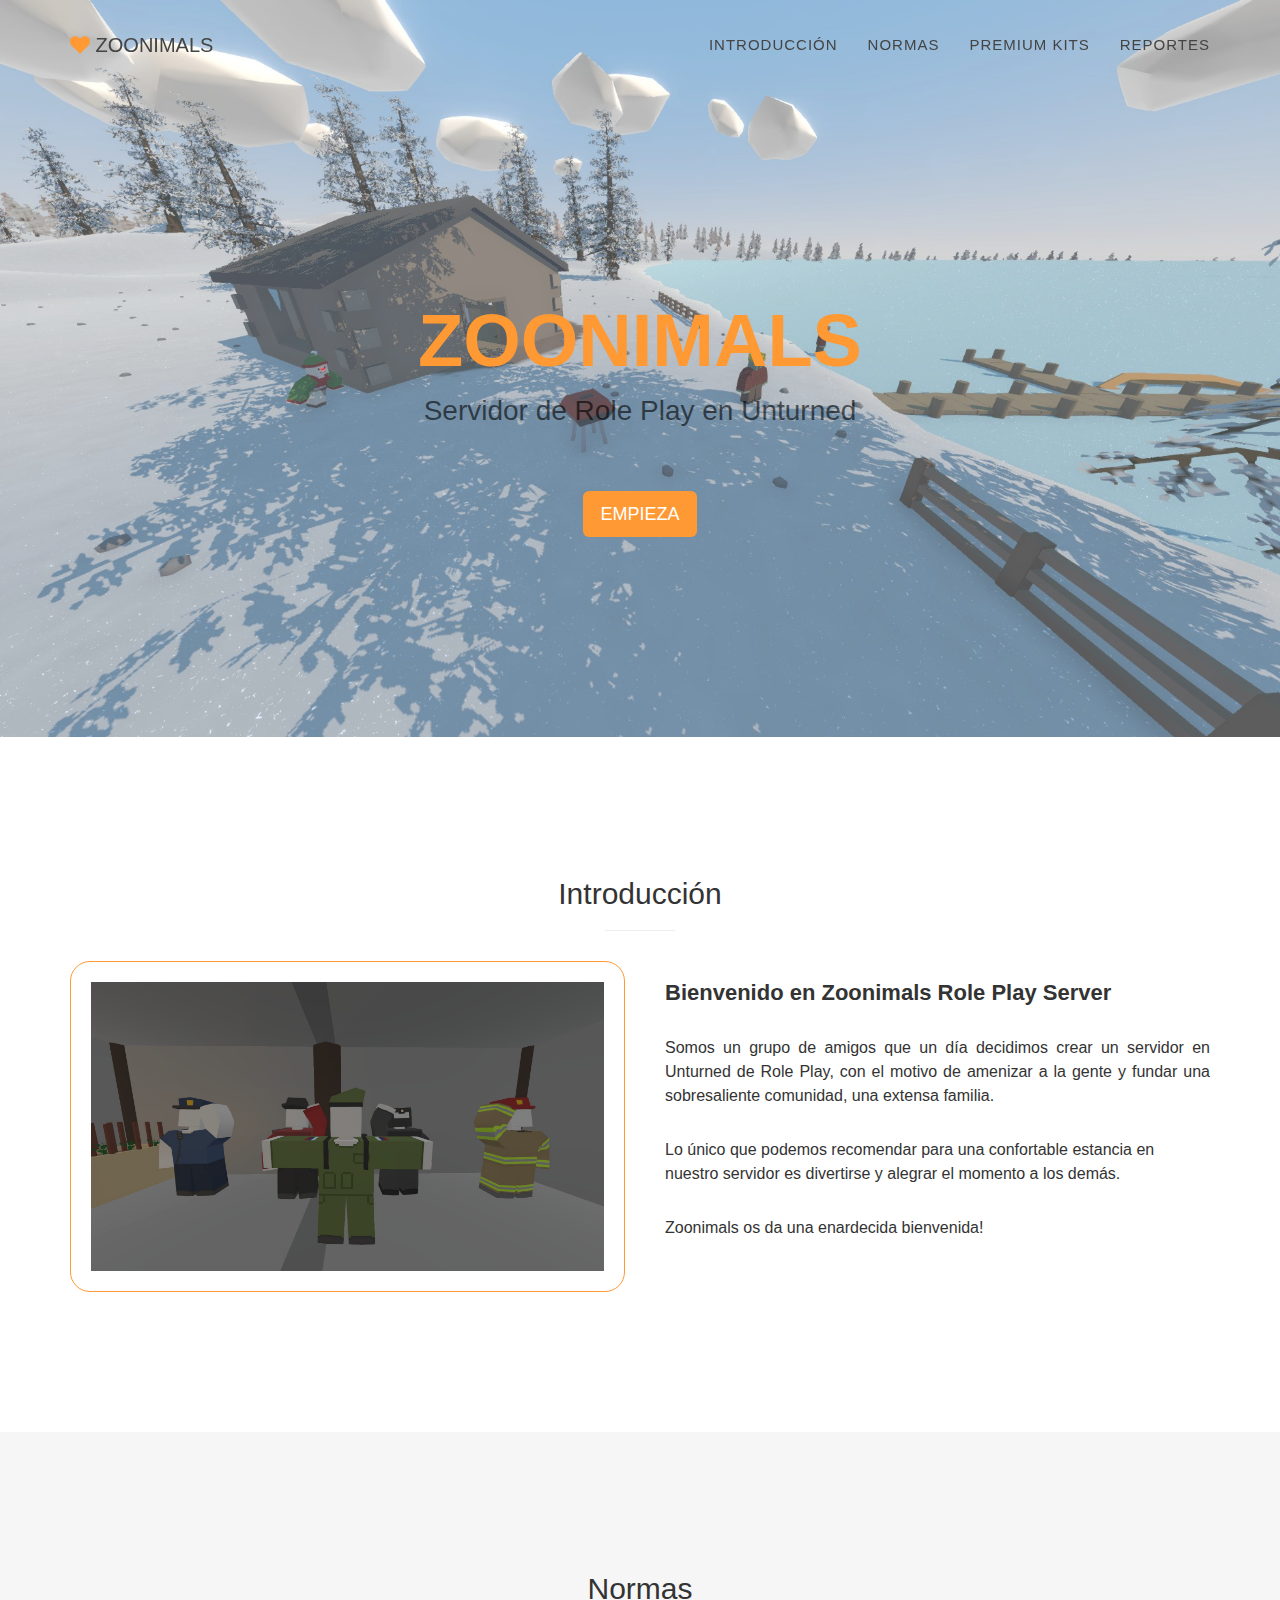
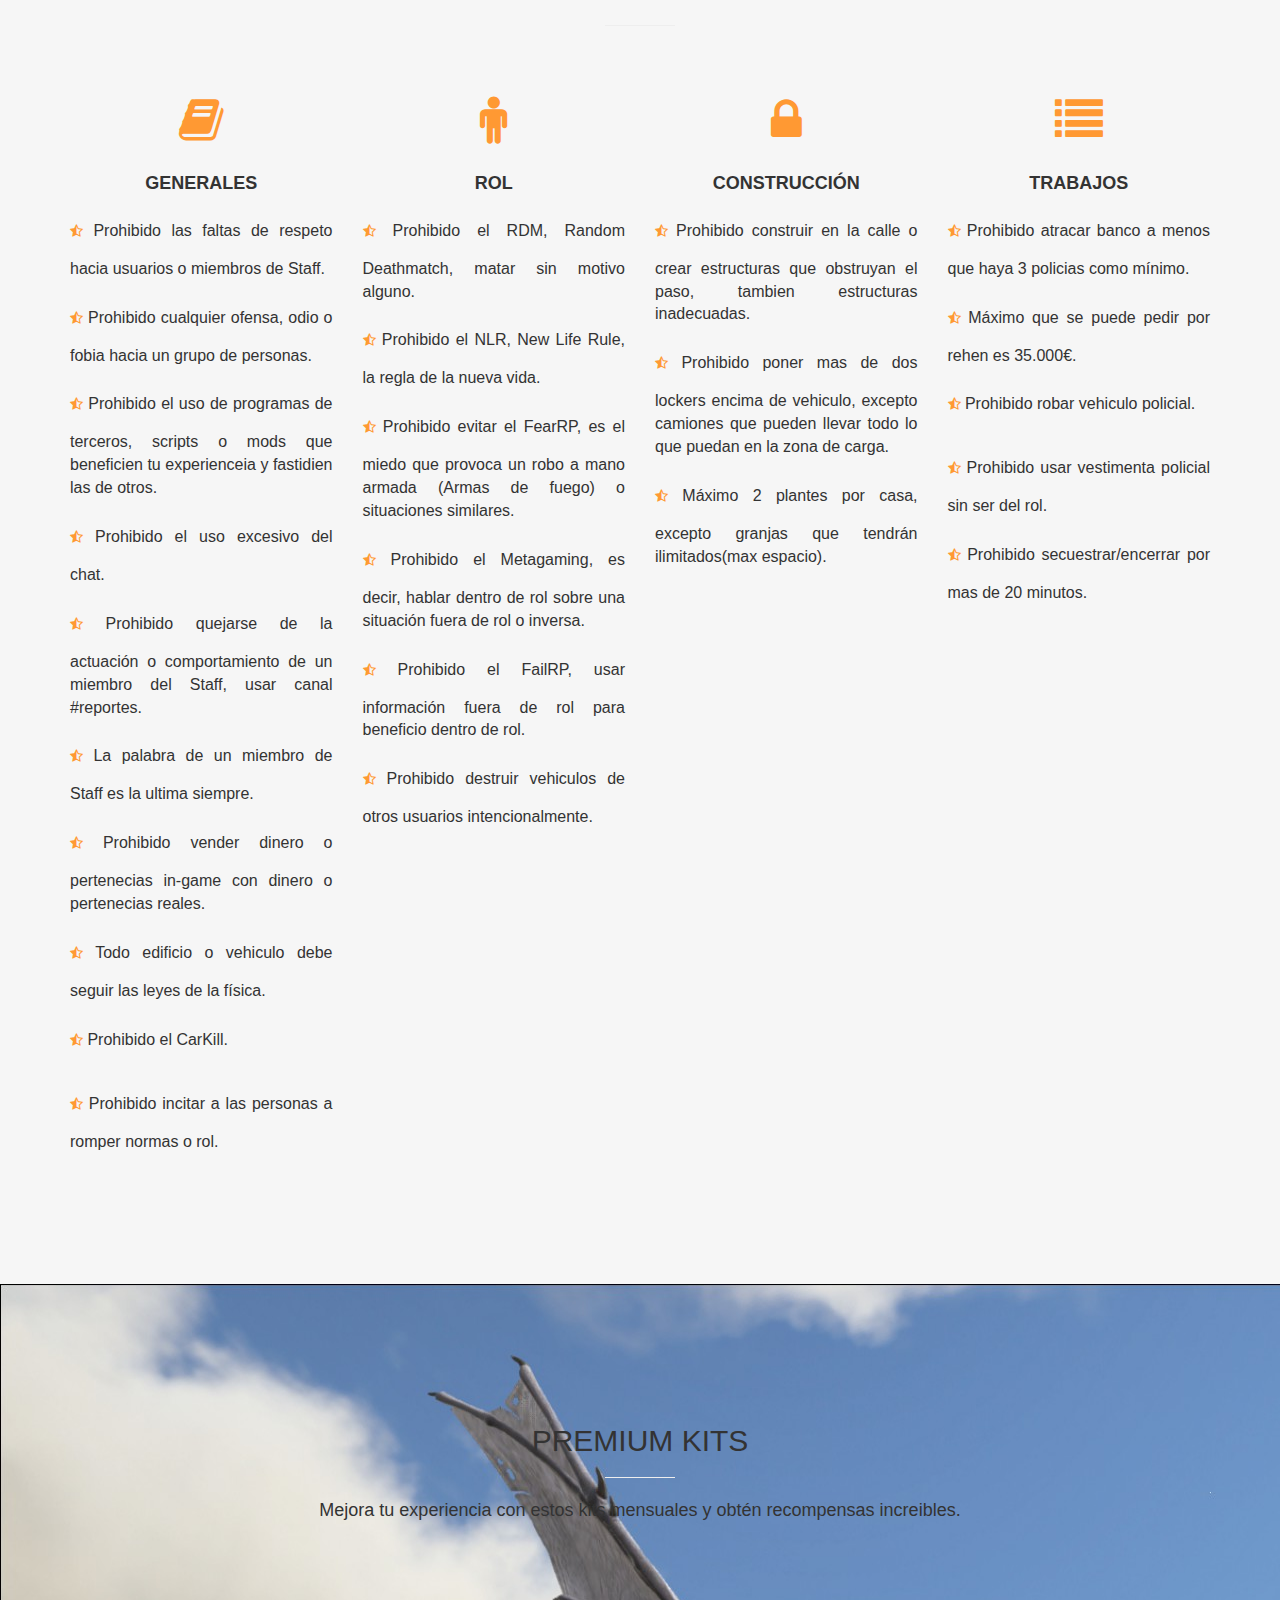
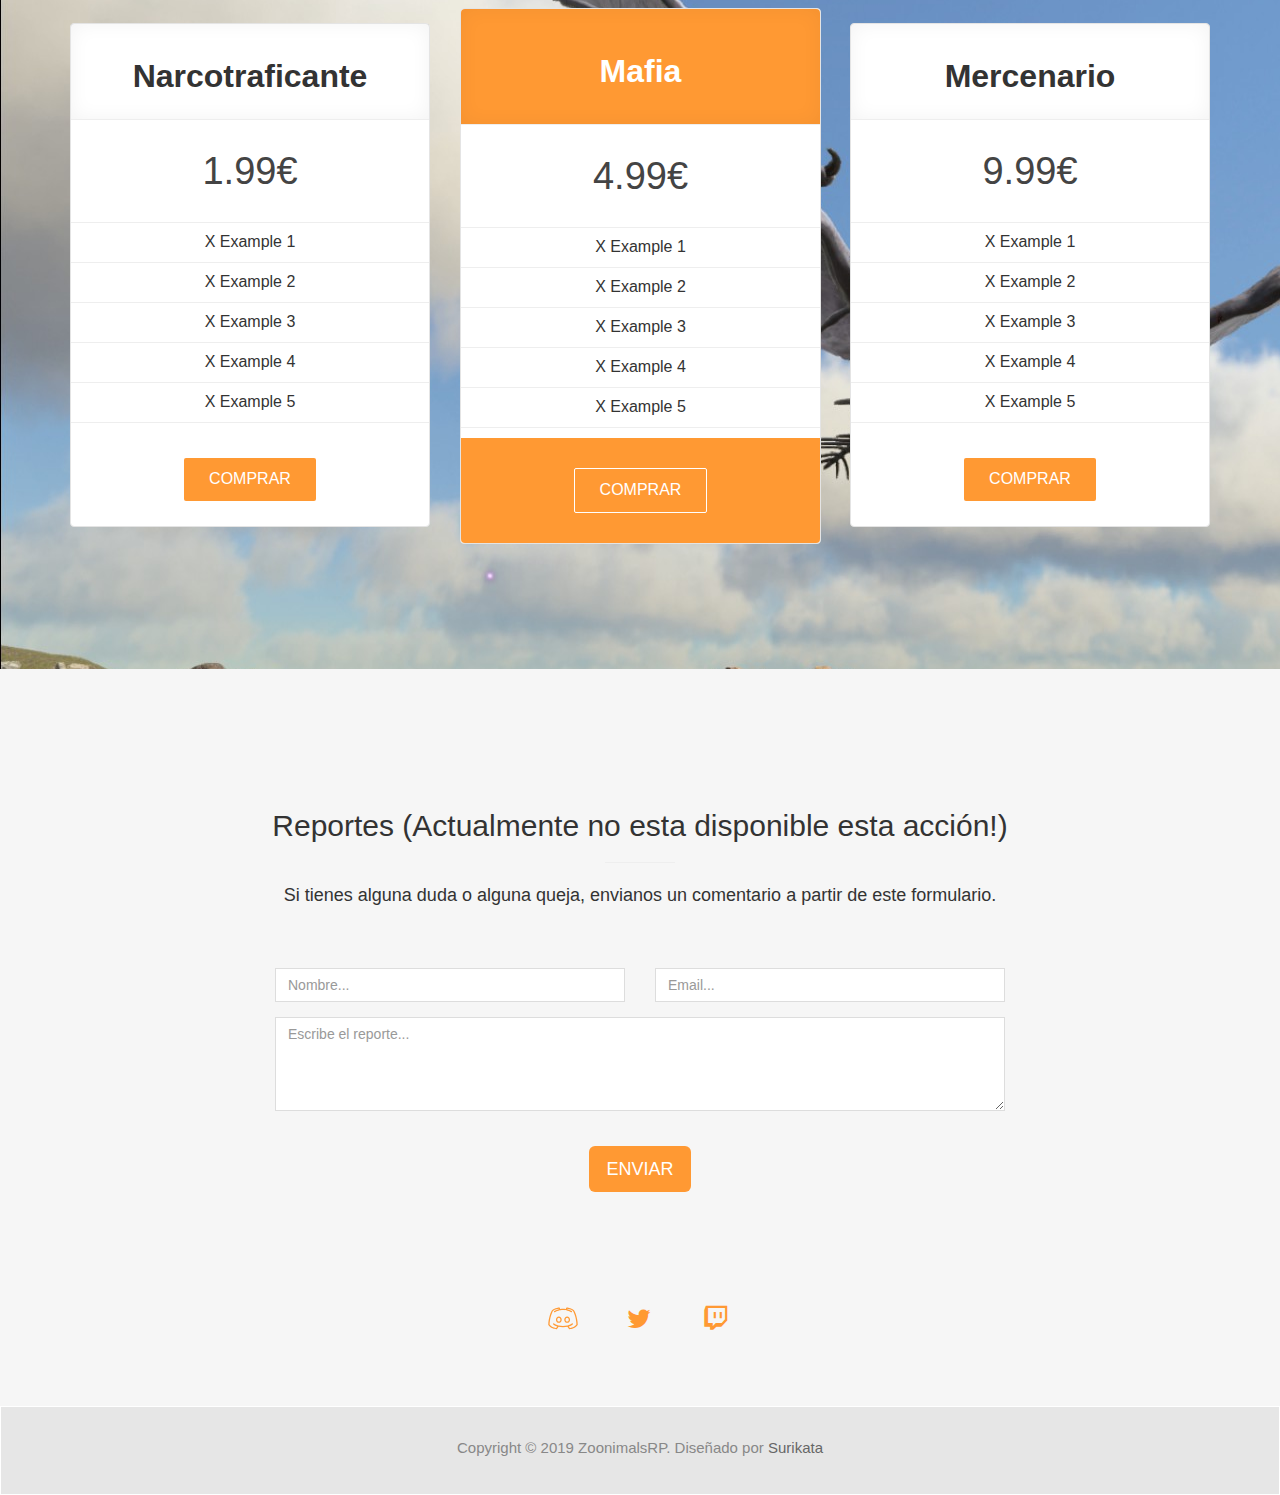
<file: index.html>
<!--
/**
 * Created by PhpStorm.
 * User: Surikata
 * Date: 23/01/19
 * Time: 13:14
 */
-->
<!DOCTYPE html>
<html lang="es">
<head>
    <meta charset="utf-8">
    <meta name="viewport" content="width=device-width, initial-scale=1">
    <title>Zoonimals</title>
    <meta name="description" content="Role-Play">
    <meta name="author" content="Surikata">

    <link rel="shortcut icon" href="img/FSF.png" type="image/x-icon">
    <link rel="apple-touch-icon" href="img/FSF.png">
    <link rel="apple-touch-icon" sizes="72x72" href="/img/FSF.png">
    <link rel="apple-touch-icon" sizes="114x114" href="img/FSF.png">

    <link rel="stylesheet" type="text/css" href="css/bootstrap.css">
    <link rel="stylesheet" type="text/css" href="fonts/font-awesome/css/font-awesome.css">
    <link rel="stylesheet" type="text/css" href="css/style.css">
    <link href="https://fonts.googleapis.com/css?family=Roboto:300,400,500,700,900" rel="stylesheet">
    <script src="https://oss.maxcdn.com/html5shiv/3.7.2/html5shiv.min.js"></script>
    <script src="https://oss.maxcdn.com/respond/1.4.2/respond.min.js"></script>
    <link rel="stylesheet" href="https://maxcdn.bootstrapcdn.com/bootstrap/3.3.7/css/bootstrap.min.css">
    <script src="https://ajax.googleapis.com/ajax/libs/jquery/3.2.1/jquery.min.js"></script>
    <script src="https://maxcdn.bootstrapcdn.com/bootstrap/3.3.7/js/bootstrap.min.js"></script>
</head>
<body id="page-top" data-spy="scroll" data-target=".navbar-fixed-top">
<nav id="menu" class="navbar navbar-default navbar-fixed-top">
    <div class="container">
        <div class="navbar-header">
            <button type="button" class="navbar-toggle collapsed" data-toggle="collapse"
                    data-target="#bs-example-navbar-collapse-1"><span class="sr-only">Toggle navigation</span> <span
                    class="icon-bar"></span> <span class="icon-bar"></span> <span class="icon-bar"></span>
            </button>
            <a class="navbar-brand page-scroll" href="#page-top"><i class="fa fa-heart"></i> Zoonimals</a></div>
        <div class="collapse navbar-collapse" id="bs-example-navbar-collapse-1">
            <ul class="nav navbar-nav navbar-right">
                <li><a href="#about" class="page-scroll">Introducción</a></li>
                <li><a href="#services" class="page-scroll">Normas</a></li>
                <li><a href="#pricing" class="page-scroll">Premium Kits</a></li>
                <li><a href="#contact" class="page-scroll">Reportes</a></li>
            </ul>
        </div>
    </div>
</nav>
<header id="header">
    <div class="intro">
        <div class="overlay">
            <div class="container">
                <div class="row">
                    <div class="intro-text">
                        <h1>Zoonimals</h1>
                        <p>Servidor de Role Play en Unturned</p>
                        <a href="#about" class="btn btn-custom btn-lg page-scroll">Empieza</a></div>
                </div>
            </div>
        </div>
    </div>
</header>
<div id="about">
    <div class="container">
        <div class="section-title text-center center">
            <h2>Introducción</h2>
            <hr>
        </div>
        <div class="row">
            <div class="col-xs-12 col-md-6"><img src="img/unturned3.jpg" class="img-responsive thumbnail" alt="">
            </div>
            <div class="col-xs-12 col-md-6">
                <div class="about-text">
                    <h3>Bienvenido en Zoonimals Role Play Server</h3>
                    <p class="pTextJustify">Somos un grupo de amigos que un día decidimos crear un servidor en Unturned de Role Play, 
con el motivo de amenizar a la gente y fundar una sobresaliente comunidad, una extensa familia.</p>
<p>Lo único que podemos recomendar para una confortable estancia en nuestro servidor es divertirse y alegrar el momento a los demás.</p>
<p>Zoonimals os da una enardecida bienvenida!</p>
                </div>
            </div>
        </div>
    </div>
</div>
<div id="services" class="text-center">
    <div class="container">
        <div class="col-md-10 col-md-offset-1 section-title">
            <h2>Normas</h2>
            <hr>
            <p></p>
        </div>
        <div class="row">
            <div class="col-xs-6 col-md-3"><i class="fa fa-book"></i>
                <h4>Generales</h4>
                <p class="pTextJustify"><i class="fa fa-star-half-empty" style="font-size: 14px;"></i> Prohibido las
                    faltas de respeto hacia usuarios o miembros de Staff.</p>
                <p class="pTextJustify"><i class="fa fa-star-half-empty" style="font-size: 14px;"></i> Prohibido
                    cualquier ofensa, odio o fobia hacia un grupo de personas.</p>
                <p class="pTextJustify"><i class="fa fa-star-half-empty" style="font-size: 14px;"></i> Prohibido el uso
                    de programas de terceros, scripts o mods que beneficien
                    tu experienceia y fastidien las de otros.</p>
                <p class="pTextJustify"><i class="fa fa-star-half-empty" style="font-size: 14px;"></i> Prohibido el uso
                    excesivo del chat.</p>
                <p class="pTextJustify"><i class="fa fa-star-half-empty" style="font-size: 14px;"></i> Prohibido
                    quejarse de la actuación o comportamiento de un miembro del
                    Staff, usar canal #reportes.</p>
                <p class="pTextJustify"><i class="fa fa-star-half-empty" style="font-size: 14px;"></i> La palabra de un
                    miembro de Staff es la ultima siempre.</p>
                <p class="pTextJustify"><i class="fa fa-star-half-empty" style="font-size: 14px;"></i> Prohibido vender
                    dinero o pertenecias in-game con dinero o pertenecias
                    reales.</p>
                <p class="pTextJustify"><i class="fa fa-star-half-empty" style="font-size: 14px;"></i> Todo edificio o
                    vehiculo debe seguir las leyes de la física.</p>
                <p class="pTextJustify"><i class="fa fa-star-half-empty" style="font-size: 14px;"></i> Prohibido el
                    CarKill.</p>
                <p class="pTextJustify"><i class="fa fa-star-half-empty" style="font-size: 14px;"></i> Prohibido incitar
                    a las personas a romper normas o rol.</p>
            </div>
            <div class="col-xs-6 col-md-3"><i class="fa fa-male"></i>
                <h4>Rol</h4>
                <p class="pTextJustify"><i class="fa fa-star-half-empty" style="font-size: 14px;"></i> Prohibido el RDM,
                    Random Deathmatch, matar sin motivo alguno.</p>
                <p class="pTextJustify"><i class="fa fa-star-half-empty" style="font-size: 14px;"></i> Prohibido el NLR,
                    New Life Rule, la regla de la nueva vida.</p>
                <p class="pTextJustify"><i class="fa fa-star-half-empty" style="font-size: 14px;"></i> Prohibido evitar
                    el FearRP, es el miedo que provoca un robo a mano armada (Armas de fuego)
                    o situaciones similares.</p>
                <p class="pTextJustify"><i class="fa fa-star-half-empty" style="font-size: 14px;"></i> Prohibido el
                    Metagaming, es decir, hablar dentro de rol sobre una
                    situación fuera de rol o inversa.</p>
                <p class="pTextJustify"><i class="fa fa-star-half-empty" style="font-size: 14px;"></i> Prohibido el
                    FailRP, usar información fuera de rol para beneficio dentro
                    de rol.</p>
                <p class="pTextJustify"><i class="fa fa-star-half-empty" style="font-size: 14px;"></i> Prohibido
                    destruir vehiculos de otros usuarios intencionalmente.</p>
            </div>
            <div class="col-xs-6 col-md-3"><i class="fa fa-lock"></i>
                <h4>Construcción</h4>
                <p class="pTextJustify"><i class="fa fa-star-half-empty" style="font-size: 14px;"></i> Prohibido
                    construir en la calle o crear estructuras que obstruyan el
                    paso, tambien estructuras inadecuadas.</p>
                <p class="pTextJustify"><i class="fa fa-star-half-empty" style="font-size: 14px;"></i> Prohibido poner
                    mas de dos lockers encima de vehiculo, excepto camiones que pueden llevar todo lo que puedan en la
                    zona de carga.</p>
                <p class="pTextJustify"><i class="fa fa-star-half-empty" style="font-size: 14px;"></i> Máximo 2 plantes
                    por casa, excepto granjas que tendrán ilimitados(max espacio).</p>
            </div>
            <div class="col-xs-6 col-md-3"><i class="fa fa-list"></i>
                <h4>Trabajos</h4>
                <p class="pTextJustify"><i class="fa fa-star-half-empty" style="font-size: 14px;"></i> Prohibido atracar
                    banco a menos que haya 3 policias como mínimo.</p>
                <p class="pTextJustify"><i class="fa fa-star-half-empty" style="font-size: 14px;"></i> Máximo que se
                    puede pedir por rehen es 35.000€.</p>
                <p class="pTextJustify"><i class="fa fa-star-half-empty" style="font-size: 14px;"></i> Prohibido robar
                    vehiculo policial.</p>
                <p class="pTextJustify"><i class="fa fa-star-half-empty" style="font-size: 14px;"></i> Prohibido usar
                    vestimenta policial sin ser del rol.</p>
                <p class="pTextJustify"><i class="fa fa-star-half-empty" style="font-size: 14px;"></i> Prohibido
                    secuestrar/encerrar por mas de 20 minutos.</p>
            </div>
        </div>
    </div>
</div>
<div id="pricing" class="text-center">
    <div class="container">
        <div class="section-title center">
            <h2>PREMIUM KITS</h2>
            <hr>
            <p>Mejora tu experiencia con estos kits mensuales y obtén recompensas increibles.</p>
        </div>
        <div class="row">
            <div class="col-md-4 col-sm-4">
                <div class="pricing-table">
                    <div class="plan-name">
                        <h3>Narcotraficante</h3>
                    </div>
                    <div class="plan-price">
                        <div class="price-value">1.99€</div>
                    </div>
                    <div class="plan-list">
                        <ul>
                            <li><strong>X</strong> Example 1</li>
                            <li><strong>X</strong> Example 2</li>
                            <li><strong>X</strong> Example 3</li>
                            <li><strong>X</strong> Example 4</li>
                            <li><strong>X</strong> Example 5</li>
                        </ul>
                    </div>
                    <div class="plan-signup"><a
                            href="https://donatebot.io/checkout/534695531956404225?buyer=220295284310278144"
                            target="_blank" class="btn-system">COMPRAR</a></div>
                </div>
            </div>
            <div class="col-md-4 col-sm-4">
                <div class="pricing-table highlight-plan">
                    <div class="plan-name">
                        <h3>Mafia</h3>
                    </div>
                    <div class="plan-price">
                        <div class="price-value">4.99€</div>
                    </div>
                    <div class="plan-list">
                        <ul>
                            <li><strong>X</strong> Example 1</li>
                            <li><strong>X</strong> Example 2</li>
                            <li><strong>X</strong> Example 3</li>
                            <li><strong>X</strong> Example 4</li>
                            <li><strong>X</strong> Example 5</li>
                        </ul>
                    </div>
                    <div class="plan-signup"><a
                            href="https://donatebot.io/checkout/534695531956404225?buyer=220295284310278144"
                            target="_blank" class="btn-system border-btn">COMPRAR</a></div>
                </div>
            </div>
            <div class="col-md-4 col-sm-4">
                <div class="pricing-table">
                    <div class="plan-name">
                        <h3>Mercenario</h3>
                    </div>
                    <div class="plan-price">
                        <div class="price-value">9.99€</div>
                    </div>
                    <div class="plan-list">
                        <ul>
                            <li><strong>X</strong> Example 1</li>
                            <li><strong>X</strong> Example 2</li>
                            <li><strong>X</strong> Example 3</li>
                            <li><strong>X</strong> Example 4</li>
                            <li><strong>X</strong> Example 5</li>
                        </ul>
                    </div>
                    <div class="plan-signup"><a
                            href="https://donatebot.io/checkout/534695531956404225?buyer=220295284310278144"
                            target="_blank" class="btn-system">COMPRAR</a></div>
                </div>
            </div>
        </div>
    </div>
</div>
<div id="contact" class="text-center">
    <div class="container">
        <div class="section-title center">
            <h2>Reportes (Actualmente no esta disponible esta acción!)</h2>
            <hr>
            <p>Si tienes alguna duda o alguna queja, envianos un comentario a partir de este formulario.</p>
        </div>
        <div class="col-md-8 col-md-offset-2">
            <form name="sentMessage" id="contactForm" novalidate>
                <div class="row">
                    <div class="col-md-6">
                        <div class="form-group">
                            <input type="text" id="name" class="form-control" placeholder="Nombre..."
                                   required="required" name="name">
                            <p class="help-block text-danger"></p>
                        </div>
                    </div>
                    <div class="col-md-6">
                        <div class="form-group">
                            <input type="email" id="email" class="form-control" placeholder="Email..."
                                   required="required" name="email">
                            <p class="help-block text-danger"></p>
                        </div>
                    </div>
                </div>
                <div class="form-group">
                    <textarea name="message" id="message" class="form-control" rows="4"
                              placeholder="Escribe el reporte..."
                              required></textarea>
                    <p class="help-block text-danger"></p>
                </div>
                <div id="success"></div>
                <button type="submit" class="btn btn-custom btn-lg">Enviar</button>
            </form>
            <div class="social">
                <ul>
                    <li><a href="https://discord.gg/RzR2xWU">
                        <svg xmlns="http://www.w3.org/2000/svg" x="0px" y="0px"
                             width="32" height="32"
                             viewBox="0 0 224 224"
                             style=" fill:#000000;margin-bottom: -0.5em">
                            <g fill="none" fill-rule="nonzero" stroke="none" stroke-width="1"
                               stroke-linecap="butt" stroke-linejoin="miter" stroke-miterlimit="10"
                               stroke-dasharray="" stroke-dashoffset="0" font-family="none" font-weight="normal"
                               font-size="none" style="mix-blend-mode: normal">
                                <path d="M0,224v-224h224v224z" fill="none"></path>
                                <g fill="#ff9933">
                                    <g id="surface1">
                                        <path d="M84.7,31.36c0,0 -28.525,1.96 -47.18,16.94c-0.0875,0.035 -0.1925,0.0875 -0.28,0.14c-3.2375,2.9925 -5.67,7.63 -8.68,14.28c-3.01,6.65 -6.195,15.2075 -9.1,24.78c-5.7925,19.1625 -10.5,42.6825 -10.5,64.82c-0.0175,0.7875 0.175,1.5575 0.56,2.24c6.545,11.4975 18.585,18.445 29.82,22.82c11.235,4.375 21.6125,6.125 26.88,6.3c1.4875,0.0525 2.905,-0.63 3.78,-1.82l10.92,-15.12c8.8025,2.0825 19.1275,3.5 31.08,3.5c11.9525,0 22.2775,-1.4175 31.08,-3.5l10.92,15.12c0.875,1.19 2.2925,1.8725 3.78,1.82c5.2675,-0.175 15.645,-1.925 26.88,-6.3c11.235,-4.375 23.275,-11.3225 29.82,-22.82c0.385,-0.6825 0.5775,-1.4525 0.56,-2.24c0,-22.1375 -4.7075,-45.6575 -10.5,-64.82c-2.905,-9.5725 -6.09,-18.13 -9.1,-24.78c-3.01,-6.65 -5.4425,-11.2875 -8.68,-14.28c-0.0875,-0.0525 -0.1925,-0.105 -0.28,-0.14c-18.655,-14.98 -47.18,-16.94 -47.18,-16.94c-0.3325,-0.035 -0.6475,-0.035 -0.98,0c-1.5575,0.21 -2.87,1.225 -3.5,2.66c0,0 -1.5225,3.3425 -2.52,8.12c-8.7325,-1.4 -16.0825,-1.82 -20.3,-1.82c-4.2175,0 -11.5675,0.42 -20.3,1.82c-0.9975,-4.7775 -2.52,-8.12 -2.52,-8.12c-0.77,-1.75 -2.5725,-2.8175 -4.48,-2.66zM81.9,41.02c0.3325,0.91 0.56,1.7675 0.84,2.8c-10.0975,2.345 -21.1575,6.1775 -31.5,12.6c-1.6275,0.6825 -2.695,2.2575 -2.7475,4.025c-0.035,1.75 0.9625,3.3775 2.5375,4.1475c1.5925,0.7525 3.4825,0.525 4.83,-0.6125c20.755,-12.8625 47.1625,-14.7 56.14,-14.7c8.9775,0 35.385,1.8375 56.14,14.7c1.3475,1.1375 3.2375,1.365 4.83,0.6125c1.575,-0.77 2.5725,-2.3975 2.5375,-4.1475c-0.0525,-1.7675 -1.12,-3.3425 -2.7475,-4.025c-10.3425,-6.4225 -21.4025,-10.255 -31.5,-12.6c0.28,-1.0325 0.5075,-1.89 0.84,-2.8c5.11,0.63 24.9725,3.3075 38.5,14c0.875,0.805 3.92,5.285 6.72,11.48c2.8,6.195 5.74,14.2625 8.54,23.52c5.46,18.06 9.87,40.3375 10.08,60.76c-5.0925,8.2425 -14.6475,14.3675 -24.5,18.2c-8.96,3.4825 -17.325,5.04 -21.7,5.46l-7.56,-10.22c3.85,-1.2425 7.315,-2.59 10.36,-3.92c11.305,-4.97 17.36,-10.22 17.36,-10.22c1.855,-1.6625 2.0125,-4.515 0.35,-6.37c-1.6625,-1.855 -4.515,-2.0125 -6.37,-0.35c0,0 -4.69,4.2875 -14.98,8.82c-3.78,1.6625 -8.365,3.3075 -13.58,4.76c-1.2075,-0.14 -2.415,0.21 -3.36,0.98c-8.3475,2.03 -18.27,3.36 -29.96,3.36c-11.7775,0 -21.7175,-1.4525 -30.1,-3.5c-0.945,-0.63 -2.1,-0.8925 -3.22,-0.7c-5.2325,-1.4525 -9.7825,-3.2375 -13.58,-4.9c-10.29,-4.5325 -14.98,-8.82 -14.98,-8.82c-1.015,-0.945 -2.415,-1.3475 -3.78,-1.12c-1.7325,0.2625 -3.1675,1.505 -3.64,3.2025c-0.49,1.68 0.07,3.5 1.4,4.6375c0,0 6.055,5.25 17.36,10.22c3.045,1.33 6.51,2.6775 10.36,3.92l-7.56,10.22c-4.375,-0.42 -12.74,-1.9775 -21.7,-5.46c-9.8525,-3.8325 -19.4075,-9.9575 -24.5,-18.2c0.21,-20.4225 4.62,-42.7 10.08,-60.76c2.8,-9.2575 5.74,-17.325 8.54,-23.52c2.8,-6.195 5.845,-10.675 6.72,-11.48c13.5275,-10.6925 33.39,-13.37 38.5,-14zM82.88,94.08c-11.4275,0 -20.16,10.3775 -20.16,22.4c0,12.0225 8.7325,22.4 20.16,22.4c11.4275,0 20.16,-10.3775 20.16,-22.4c0,-12.0225 -8.7325,-22.4 -20.16,-22.4zM141.12,94.08c-11.4275,0 -20.16,10.3775 -20.16,22.4c0,12.0225 8.7325,22.4 20.16,22.4c11.4275,0 20.16,-10.3775 20.16,-22.4c0,-12.0225 -8.7325,-22.4 -20.16,-22.4zM82.88,103.04c5.8975,0 11.2,5.67 11.2,13.44c0,7.77 -5.3025,13.44 -11.2,13.44c-5.8975,0 -11.2,-5.67 -11.2,-13.44c0,-7.77 5.3025,-13.44 11.2,-13.44zM141.12,103.04c5.8975,0 11.2,5.67 11.2,13.44c0,7.77 -5.3025,13.44 -11.2,13.44c-5.8975,0 -11.2,-5.67 -11.2,-13.44c0,-7.77 5.3025,-13.44 11.2,-13.44z"></path>
                                    </g>
                                </g>
                            </g>
                        </svg>
                    </a></li>
                    <li><a href="https://twitter.com/ZoonimalsR"><i class="fa fa-twitter"></i></a></li>
                    <li><a href="http://twitch.tv/surikata_tw"><i class="fa fa-twitch"></i> </a></li>
                </ul>
            </div>
        </div>
    </div>
</div>
<div id="footer">
    <div class="container text-center">
        <div class="fnav">
            <p>Copyright &copy; 2019 ZoonimalsRP. Diseñado por <a href="https://steamcommunity.com/id/Surikata/"
                                                                  rel="nofollow">Surikata</a>
            </p>
        </div>
    </div>
</div>
<script type="text/javascript" src="js/jquery.1.11.1.js"></script>
<script type="text/javascript" src="js/bootstrap.js"></script>
<script type="text/javascript" src="js/SmoothScroll.js"></script>
<script type="text/javascript" src="js/jqBootstrapValidation.js"></script>
<script type="text/javascript" src="js/contact_me.js"></script>
<script type="text/javascript" src="js/main.js"></script>
</body>
</html>
</file>
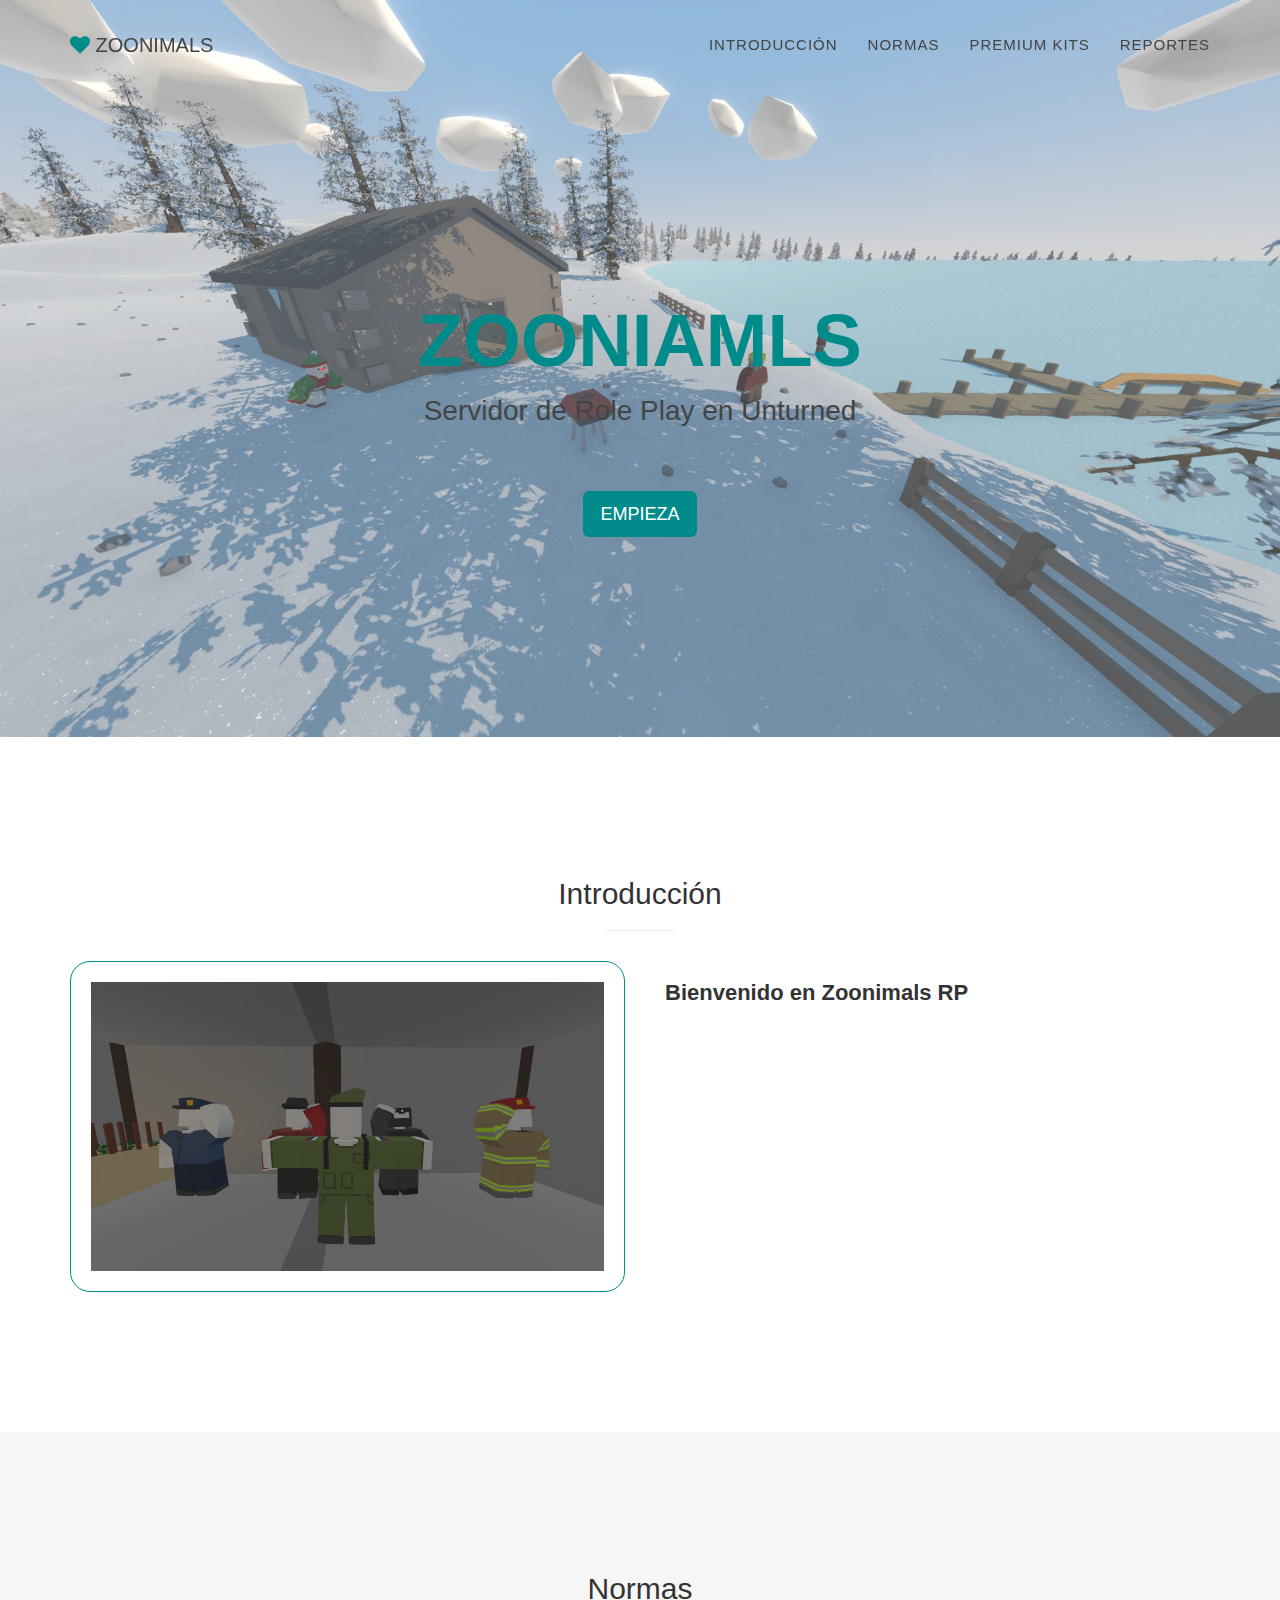
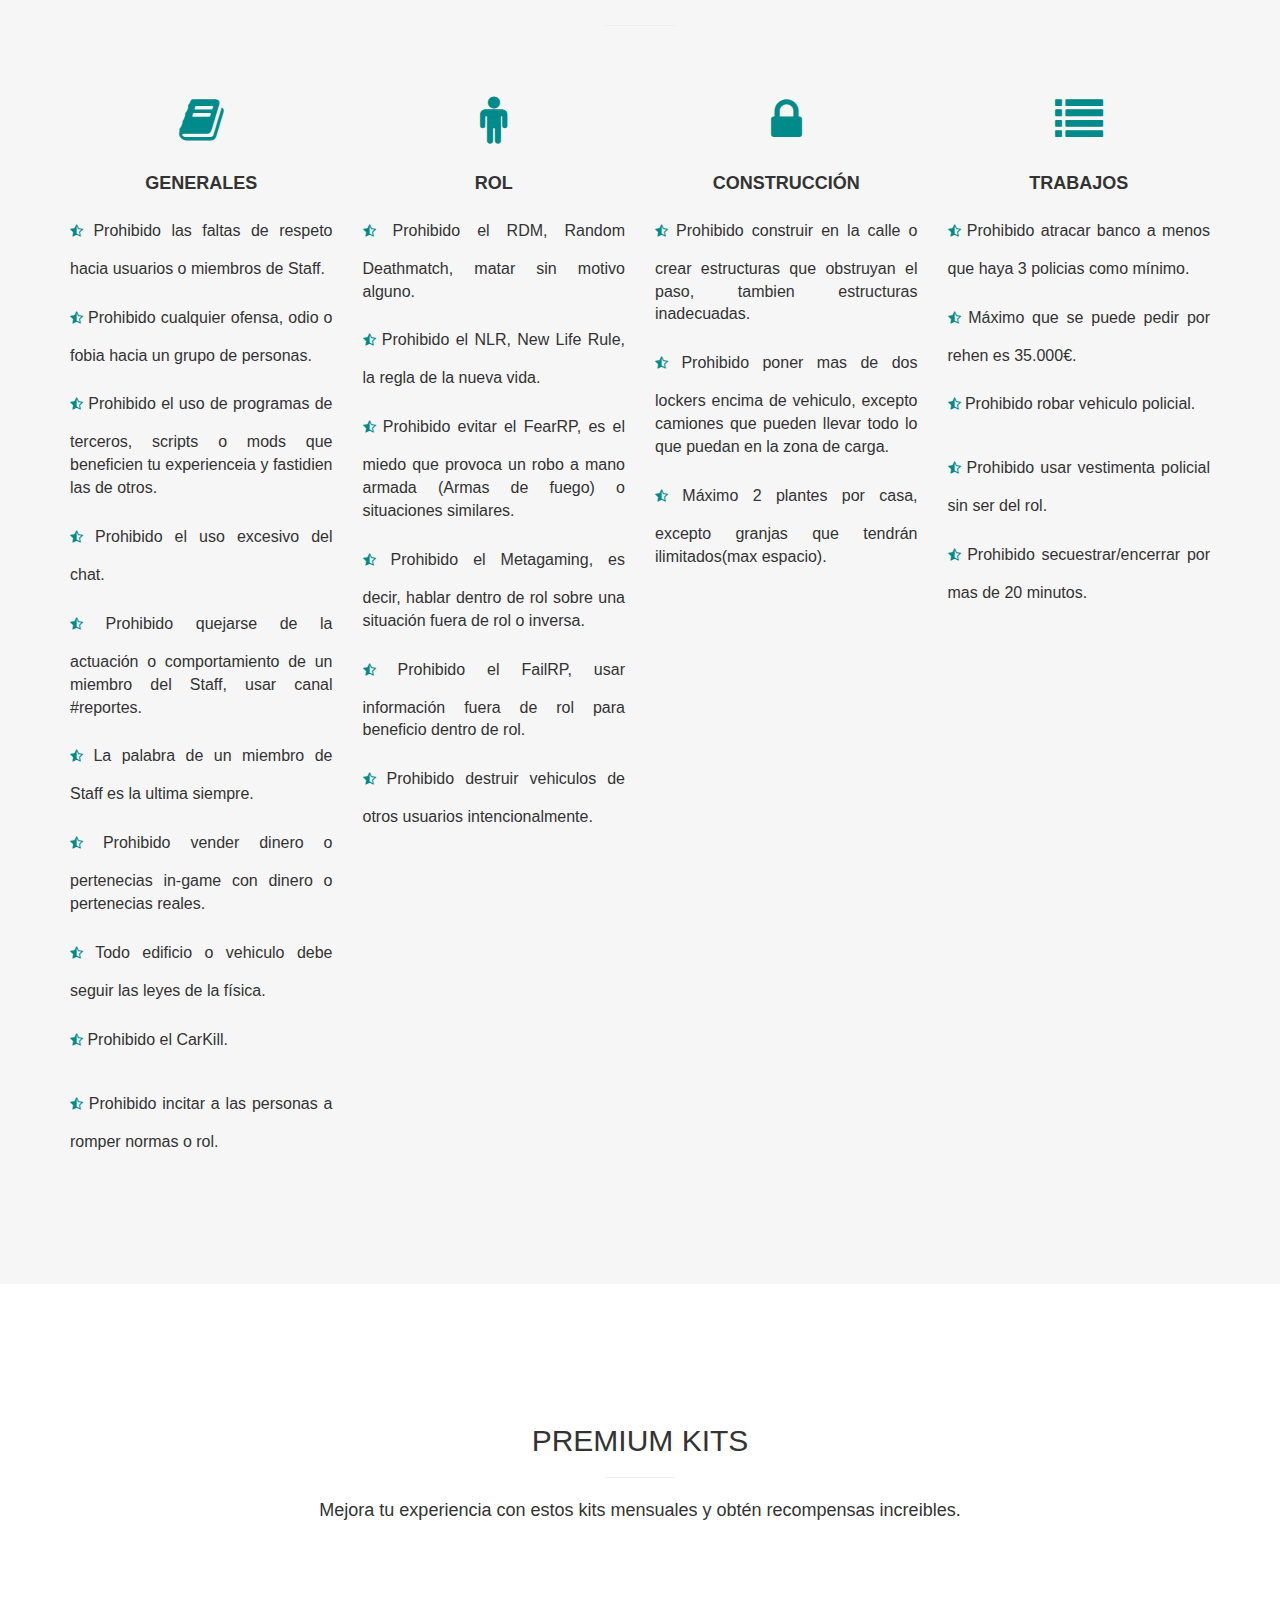
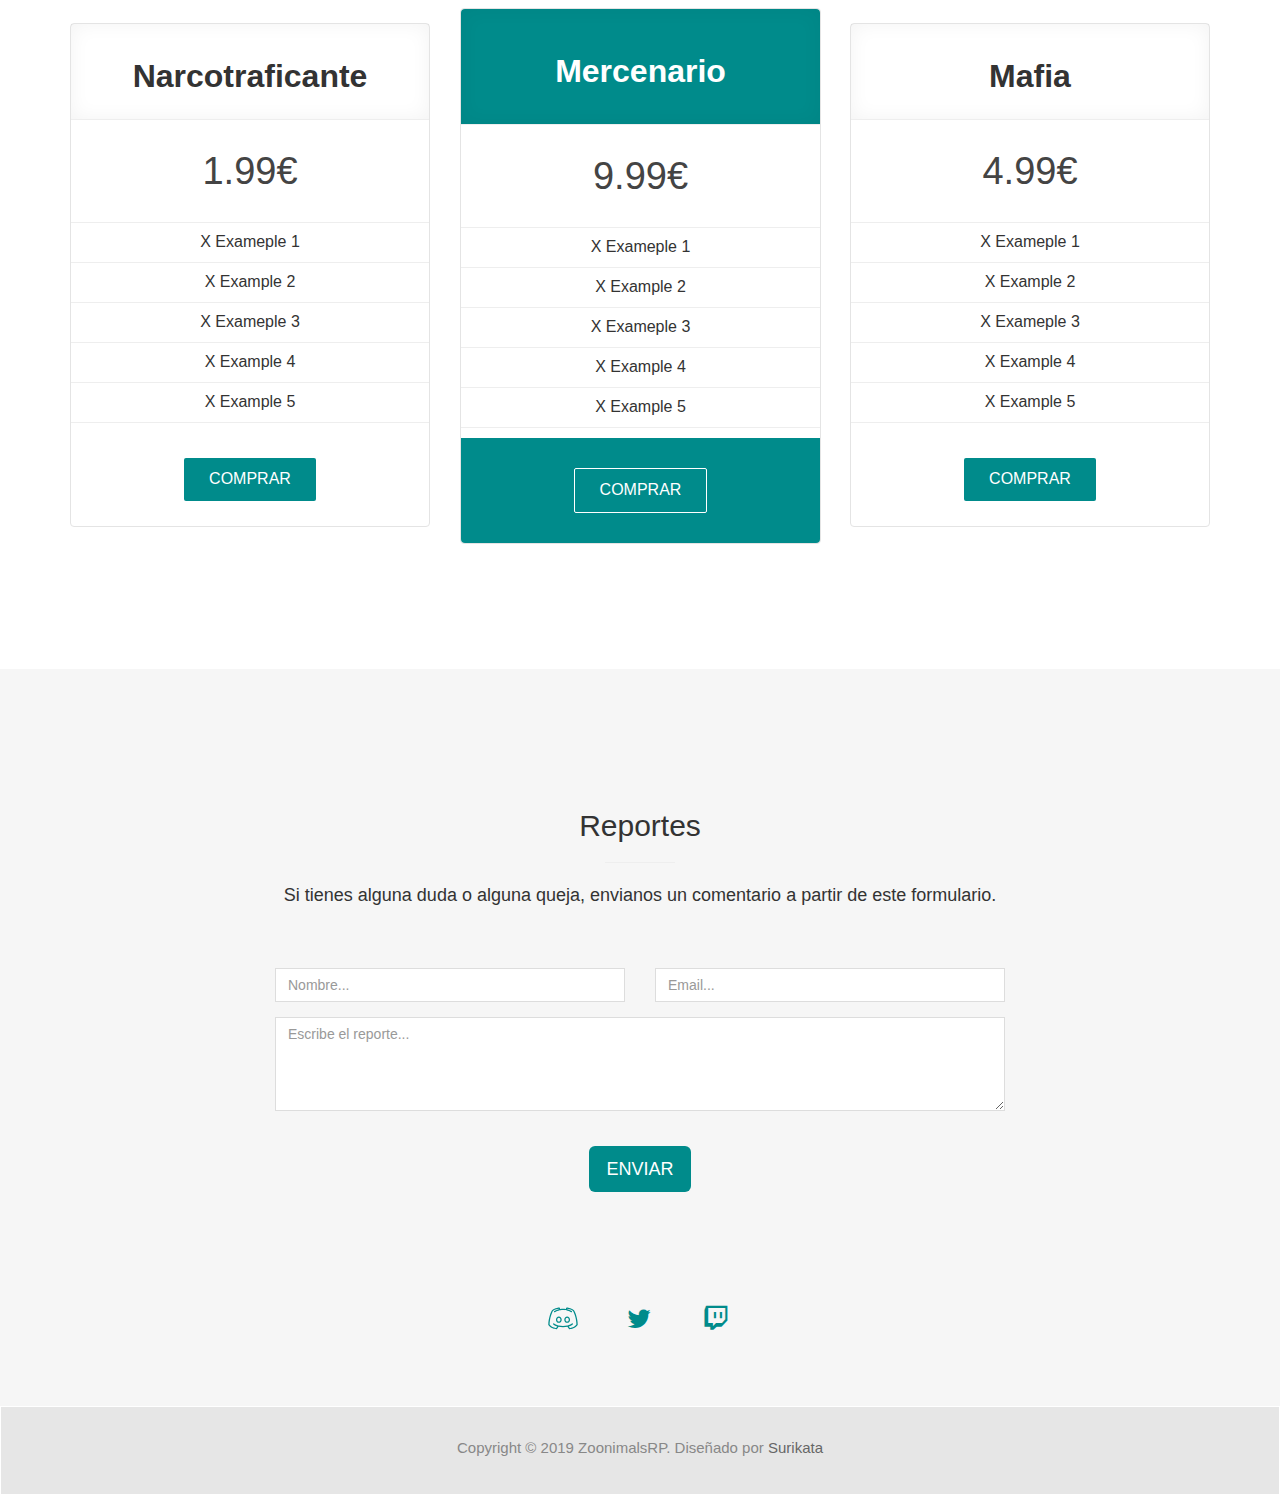
<file: ZoonimalsRP/index.html>
<!--
/**
 * Created by PhpStorm.
 * User: Surikata
 * Date: 23/01/19
 * Time: 13:14
 */
-->
<!DOCTYPE html>
<html lang="es">
<head>
    <meta charset="utf-8">
    <meta name="viewport" content="width=device-width, initial-scale=1">
    <title>Zoonimals</title>
    <meta name="description" content="Role-Play">
    <meta name="author" content="Surikata">

    <link rel="shortcut icon" href="img/favicon.ico" type="image/x-icon">
    <link rel="apple-touch-icon" href="img/apple-touch-icon.png">
    <link rel="apple-touch-icon" sizes="72x72" href="img/apple-touch-icon-72x72.png">
    <link rel="apple-touch-icon" sizes="114x114" href="img/apple-touch-icon-114x114.png">

    <link rel="stylesheet" type="text/css" href="css/bootstrap.css">
    <link rel="stylesheet" type="text/css" href="fonts/font-awesome/css/font-awesome.css">
    <link rel="stylesheet" type="text/css" href="css/style.css">
    <link href="https://fonts.googleapis.com/css?family=Roboto:300,400,500,700,900" rel="stylesheet">
    <script src="https://oss.maxcdn.com/html5shiv/3.7.2/html5shiv.min.js"></script>
    <script src="https://oss.maxcdn.com/respond/1.4.2/respond.min.js"></script>
    <link rel="stylesheet" href="https://maxcdn.bootstrapcdn.com/bootstrap/3.3.7/css/bootstrap.min.css">
    <script src="https://ajax.googleapis.com/ajax/libs/jquery/3.2.1/jquery.min.js"></script>
    <script src="https://maxcdn.bootstrapcdn.com/bootstrap/3.3.7/js/bootstrap.min.js"></script>
</head>
<body id="page-top" data-spy="scroll" data-target=".navbar-fixed-top">
<nav id="menu" class="navbar navbar-default navbar-fixed-top">
    <div class="container">
        <div class="navbar-header">
            <button type="button" class="navbar-toggle collapsed" data-toggle="collapse"
                    data-target="#bs-example-navbar-collapse-1"><span class="sr-only">Toggle navigation</span> <span
                    class="icon-bar"></span> <span class="icon-bar"></span> <span class="icon-bar"></span>
            </button>
            <a class="navbar-brand page-scroll" href="#page-top"><i class="fa fa-heart"></i> Zoonimals</a></div>
        <div class="collapse navbar-collapse" id="bs-example-navbar-collapse-1">
            <ul class="nav navbar-nav navbar-right">
                <li><a href="#about" class="page-scroll">Introducción</a></li>
                <li><a href="#services" class="page-scroll">Normas</a></li>
                <li><a href="#pricing" class="page-scroll">Premium Kits</a></li>
                <li><a href="#contact" class="page-scroll">Reportes</a></li>
            </ul>
        </div>
    </div>
</nav>
<header id="header">
    <div class="intro">
        <div class="overlay">
            <div class="container">
                <div class="row">
                    <div class="intro-text">
                        <h1>Zooniamls</h1>
                        <p>Servidor de Role Play en Unturned</p>
                        <a href="#about" class="btn btn-custom btn-lg page-scroll">Empieza</a></div>
                </div>
            </div>
        </div>
    </div>
</header>
<div id="about">
    <div class="container">
        <div class="section-title text-center center">
            <h2>Introducción</h2>
            <hr>
        </div>
        <div class="row">
            <div class="col-xs-12 col-md-6"><img src="img/unturned3.jpg" class="img-responsive thumbnail" alt="">
            </div>
            <div class="col-xs-12 col-md-6">
                <div class="about-text">
                    <h3>Bienvenido en Zoonimals RP</h3>
                    <p></p>
                </div>
            </div>
        </div>
    </div>
</div>
<div id="services" class="text-center">
    <div class="container">
        <div class="col-md-10 col-md-offset-1 section-title">
            <h2>Normas</h2>
            <hr>
            <p></p>
        </div>
        <div class="row">
            <div class="col-xs-6 col-md-3"><i class="fa fa-book"></i>
                <h4>Generales</h4>
                <p class="pTextJustify"><i class="fa fa-star-half-empty" style="font-size: 14px;"></i> Prohibido las
                    faltas de respeto hacia usuarios o miembros de Staff.</p>
                <p class="pTextJustify"><i class="fa fa-star-half-empty" style="font-size: 14px;"></i> Prohibido
                    cualquier ofensa, odio o fobia hacia un grupo de personas.</p>
                <p class="pTextJustify"><i class="fa fa-star-half-empty" style="font-size: 14px;"></i> Prohibido el uso
                    de programas de terceros, scripts o mods que beneficien
                    tu experienceia y fastidien las de otros.</p>
                <p class="pTextJustify"><i class="fa fa-star-half-empty" style="font-size: 14px;"></i> Prohibido el uso
                    excesivo del chat.</p>
                <p class="pTextJustify"><i class="fa fa-star-half-empty" style="font-size: 14px;"></i> Prohibido
                    quejarse de la actuación o comportamiento de un miembro del
                    Staff, usar canal #reportes.</p>
                <p class="pTextJustify"><i class="fa fa-star-half-empty" style="font-size: 14px;"></i> La palabra de un
                    miembro de Staff es la ultima siempre.</p>
                <p class="pTextJustify"><i class="fa fa-star-half-empty" style="font-size: 14px;"></i> Prohibido vender
                    dinero o pertenecias in-game con dinero o pertenecias
                    reales.</p>
                <p class="pTextJustify"><i class="fa fa-star-half-empty" style="font-size: 14px;"></i> Todo edificio o
                    vehiculo debe seguir las leyes de la física.</p>
                <p class="pTextJustify"><i class="fa fa-star-half-empty" style="font-size: 14px;"></i> Prohibido el
                    CarKill.</p>
                <p class="pTextJustify"><i class="fa fa-star-half-empty" style="font-size: 14px;"></i> Prohibido incitar
                    a las personas a romper normas o rol.</p>
            </div>
            <div class="col-xs-6 col-md-3"><i class="fa fa-male"></i>
                <h4>Rol</h4>
                <p class="pTextJustify"><i class="fa fa-star-half-empty" style="font-size: 14px;"></i> Prohibido el RDM,
                    Random Deathmatch, matar sin motivo alguno.</p>
                <p class="pTextJustify"><i class="fa fa-star-half-empty" style="font-size: 14px;"></i> Prohibido el NLR,
                    New Life Rule, la regla de la nueva vida.</p>
                <p class="pTextJustify"><i class="fa fa-star-half-empty" style="font-size: 14px;"></i> Prohibido evitar
                    el FearRP, es el miedo que provoca un robo a mano armada (Armas de fuego)
                    o situaciones similares.</p>
                <p class="pTextJustify"><i class="fa fa-star-half-empty" style="font-size: 14px;"></i> Prohibido el
                    Metagaming, es decir, hablar dentro de rol sobre una
                    situación fuera de rol o inversa.</p>
                <p class="pTextJustify"><i class="fa fa-star-half-empty" style="font-size: 14px;"></i> Prohibido el
                    FailRP, usar información fuera de rol para beneficio dentro
                    de rol.</p>
                <p class="pTextJustify"><i class="fa fa-star-half-empty" style="font-size: 14px;"></i> Prohibido
                    destruir vehiculos de otros usuarios intencionalmente.</p>
            </div>
            <div class="col-xs-6 col-md-3"><i class="fa fa-lock"></i>
                <h4>Construcción</h4>
                <p class="pTextJustify"><i class="fa fa-star-half-empty" style="font-size: 14px;"></i> Prohibido
                    construir en la calle o crear estructuras que obstruyan el
                    paso, tambien estructuras inadecuadas.</p>
                <p class="pTextJustify"><i class="fa fa-star-half-empty" style="font-size: 14px;"></i> Prohibido poner
                    mas de dos lockers encima de vehiculo, excepto camiones que pueden llevar todo lo que puedan en la
                    zona de carga.</p>
                <p class="pTextJustify"><i class="fa fa-star-half-empty" style="font-size: 14px;"></i> Máximo 2 plantes
                    por casa, excepto granjas que tendrán ilimitados(max espacio).</p>
            </div>
            <div class="col-xs-6 col-md-3"><i class="fa fa-list"></i>
                <h4>Trabajos</h4>
                <p class="pTextJustify"><i class="fa fa-star-half-empty" style="font-size: 14px;"></i> Prohibido atracar
                    banco a menos que haya 3 policias como mínimo.</p>
                <p class="pTextJustify"><i class="fa fa-star-half-empty" style="font-size: 14px;"></i> Máximo que se
                    puede pedir por rehen es 35.000€.</p>
                <p class="pTextJustify"><i class="fa fa-star-half-empty" style="font-size: 14px;"></i> Prohibido robar
                    vehiculo policial.</p>
                <p class="pTextJustify"><i class="fa fa-star-half-empty" style="font-size: 14px;"></i> Prohibido usar
                    vestimenta policial sin ser del rol.</p>
                <p class="pTextJustify"><i class="fa fa-star-half-empty" style="font-size: 14px;"></i> Prohibido
                    secuestrar/encerrar por mas de 20 minutos.</p>
            </div>
        </div>
    </div>
</div>
<div id="pricing" class="text-center">
    <div class="container">
        <div class="section-title center">
            <h2>PREMIUM KITS</h2>
            <hr>
            <p>Mejora tu experiencia con estos kits mensuales y obtén recompensas increibles.</p>
        </div>
        <div class="row">
            <div class="col-md-4 col-sm-4">
                <div class="pricing-table">
                    <div class="plan-name">
                        <h3>Narcotraficante</h3>
                    </div>
                    <div class="plan-price">
                        <div class="price-value">1.99€</div>
                    </div>
                    <div class="plan-list">
                        <ul>
                            <li><strong>X</strong> Exameple 1</li>
                            <li><strong>X</strong> Example 2</li>
                            <li><strong>X</strong> Exameple 3</li>
                            <li><strong>X</strong> Example 4</li>
                            <li><strong>X</strong> Example 5</li>
                        </ul>
                    </div>
                    <div class="plan-signup"><a
                            href="https://donatebot.io/checkout/534695531956404225?buyer=220295284310278144"
                            target="_blank" class="btn-system">COMPRAR</a></div>
                </div>
            </div>
            <div class="col-md-4 col-sm-4">
                <div class="pricing-table highlight-plan">
                    <div class="plan-name">
                        <h3>Mercenario</h3>
                    </div>
                    <div class="plan-price">
                        <div class="price-value">9.99€</div>
                    </div>
                    <div class="plan-list">
                        <ul>
                            <li><strong>X</strong> Exameple 1</li>
                            <li><strong>X</strong> Example 2</li>
                            <li><strong>X</strong> Exameple 3</li>
                            <li><strong>X</strong> Example 4</li>
                            <li><strong>X</strong> Example 5</li>
                        </ul>
                    </div>
                    <div class="plan-signup"><a
                            href="https://donatebot.io/checkout/534695531956404225?buyer=220295284310278144"
                            target="_blank" class="btn-system border-btn">COMPRAR</a></div>
                </div>
            </div>
            <div class="col-md-4 col-sm-4">
                <div class="pricing-table">
                    <div class="plan-name">
                        <h3>Mafia</h3>
                    </div>
                    <div class="plan-price">
                        <div class="price-value">4.99€</div>
                    </div>
                    <div class="plan-list">
                        <ul>
                            <li><strong>X</strong> Exameple 1</li>
                            <li><strong>X</strong> Example 2</li>
                            <li><strong>X</strong> Exameple 3</li>
                            <li><strong>X</strong> Example 4</li>
                            <li><strong>X</strong> Example 5</li>
                        </ul>
                    </div>
                    <div class="plan-signup"><a
                            href="https://donatebot.io/checkout/534695531956404225?buyer=220295284310278144"
                            target="_blank" class="btn-system">COMPRAR</a></div>
                </div>
            </div>
        </div>
    </div>
</div>
<div id="contact" class="text-center">
    <div class="container">
        <div class="section-title center">
            <h2>Reportes</h2>
            <hr>
            <p>Si tienes alguna duda o alguna queja, envianos un comentario a partir de este formulario.</p>
        </div>
        <div class="col-md-8 col-md-offset-2">
            <form name="sentMessage" id="contactForm" novalidate>
                <div class="row">
                    <div class="col-md-6">
                        <div class="form-group">
                            <input type="text" id="name" class="form-control" placeholder="Nombre..."
                                   required="required" name="name">
                            <p class="help-block text-danger"></p>
                        </div>
                    </div>
                    <div class="col-md-6">
                        <div class="form-group">
                            <input type="email" id="email" class="form-control" placeholder="Email..."
                                   required="required" name="email">
                            <p class="help-block text-danger"></p>
                        </div>
                    </div>
                </div>
                <div class="form-group">
                    <textarea name="message" id="message" class="form-control" rows="4"
                              placeholder="Escribe el reporte..."
                              required></textarea>
                    <p class="help-block text-danger"></p>
                </div>
                <div id="success"></div>
                <button type="submit" class="btn btn-custom btn-lg">Enviar</button>
            </form>
            <div class="social">
                <ul>
                    <li><a href="https://discord.gg/RzR2xWU">
                        <svg xmlns="http://www.w3.org/2000/svg" x="0px" y="0px"
                             width="32" height="32"
                             viewBox="0 0 224 224"
                             style=" fill:#000000;margin-bottom: -0.5em">
                            <g fill="none" fill-rule="nonzero" stroke="none" stroke-width="1"
                               stroke-linecap="butt" stroke-linejoin="miter" stroke-miterlimit="10"
                               stroke-dasharray="" stroke-dashoffset="0" font-family="none" font-weight="normal"
                               font-size="none" style="mix-blend-mode: normal">
                                <path d="M0,224v-224h224v224z" fill="none"></path>
                                <g fill="#008b8b">
                                    <g id="surface1">
                                        <path d="M84.7,31.36c0,0 -28.525,1.96 -47.18,16.94c-0.0875,0.035 -0.1925,0.0875 -0.28,0.14c-3.2375,2.9925 -5.67,7.63 -8.68,14.28c-3.01,6.65 -6.195,15.2075 -9.1,24.78c-5.7925,19.1625 -10.5,42.6825 -10.5,64.82c-0.0175,0.7875 0.175,1.5575 0.56,2.24c6.545,11.4975 18.585,18.445 29.82,22.82c11.235,4.375 21.6125,6.125 26.88,6.3c1.4875,0.0525 2.905,-0.63 3.78,-1.82l10.92,-15.12c8.8025,2.0825 19.1275,3.5 31.08,3.5c11.9525,0 22.2775,-1.4175 31.08,-3.5l10.92,15.12c0.875,1.19 2.2925,1.8725 3.78,1.82c5.2675,-0.175 15.645,-1.925 26.88,-6.3c11.235,-4.375 23.275,-11.3225 29.82,-22.82c0.385,-0.6825 0.5775,-1.4525 0.56,-2.24c0,-22.1375 -4.7075,-45.6575 -10.5,-64.82c-2.905,-9.5725 -6.09,-18.13 -9.1,-24.78c-3.01,-6.65 -5.4425,-11.2875 -8.68,-14.28c-0.0875,-0.0525 -0.1925,-0.105 -0.28,-0.14c-18.655,-14.98 -47.18,-16.94 -47.18,-16.94c-0.3325,-0.035 -0.6475,-0.035 -0.98,0c-1.5575,0.21 -2.87,1.225 -3.5,2.66c0,0 -1.5225,3.3425 -2.52,8.12c-8.7325,-1.4 -16.0825,-1.82 -20.3,-1.82c-4.2175,0 -11.5675,0.42 -20.3,1.82c-0.9975,-4.7775 -2.52,-8.12 -2.52,-8.12c-0.77,-1.75 -2.5725,-2.8175 -4.48,-2.66zM81.9,41.02c0.3325,0.91 0.56,1.7675 0.84,2.8c-10.0975,2.345 -21.1575,6.1775 -31.5,12.6c-1.6275,0.6825 -2.695,2.2575 -2.7475,4.025c-0.035,1.75 0.9625,3.3775 2.5375,4.1475c1.5925,0.7525 3.4825,0.525 4.83,-0.6125c20.755,-12.8625 47.1625,-14.7 56.14,-14.7c8.9775,0 35.385,1.8375 56.14,14.7c1.3475,1.1375 3.2375,1.365 4.83,0.6125c1.575,-0.77 2.5725,-2.3975 2.5375,-4.1475c-0.0525,-1.7675 -1.12,-3.3425 -2.7475,-4.025c-10.3425,-6.4225 -21.4025,-10.255 -31.5,-12.6c0.28,-1.0325 0.5075,-1.89 0.84,-2.8c5.11,0.63 24.9725,3.3075 38.5,14c0.875,0.805 3.92,5.285 6.72,11.48c2.8,6.195 5.74,14.2625 8.54,23.52c5.46,18.06 9.87,40.3375 10.08,60.76c-5.0925,8.2425 -14.6475,14.3675 -24.5,18.2c-8.96,3.4825 -17.325,5.04 -21.7,5.46l-7.56,-10.22c3.85,-1.2425 7.315,-2.59 10.36,-3.92c11.305,-4.97 17.36,-10.22 17.36,-10.22c1.855,-1.6625 2.0125,-4.515 0.35,-6.37c-1.6625,-1.855 -4.515,-2.0125 -6.37,-0.35c0,0 -4.69,4.2875 -14.98,8.82c-3.78,1.6625 -8.365,3.3075 -13.58,4.76c-1.2075,-0.14 -2.415,0.21 -3.36,0.98c-8.3475,2.03 -18.27,3.36 -29.96,3.36c-11.7775,0 -21.7175,-1.4525 -30.1,-3.5c-0.945,-0.63 -2.1,-0.8925 -3.22,-0.7c-5.2325,-1.4525 -9.7825,-3.2375 -13.58,-4.9c-10.29,-4.5325 -14.98,-8.82 -14.98,-8.82c-1.015,-0.945 -2.415,-1.3475 -3.78,-1.12c-1.7325,0.2625 -3.1675,1.505 -3.64,3.2025c-0.49,1.68 0.07,3.5 1.4,4.6375c0,0 6.055,5.25 17.36,10.22c3.045,1.33 6.51,2.6775 10.36,3.92l-7.56,10.22c-4.375,-0.42 -12.74,-1.9775 -21.7,-5.46c-9.8525,-3.8325 -19.4075,-9.9575 -24.5,-18.2c0.21,-20.4225 4.62,-42.7 10.08,-60.76c2.8,-9.2575 5.74,-17.325 8.54,-23.52c2.8,-6.195 5.845,-10.675 6.72,-11.48c13.5275,-10.6925 33.39,-13.37 38.5,-14zM82.88,94.08c-11.4275,0 -20.16,10.3775 -20.16,22.4c0,12.0225 8.7325,22.4 20.16,22.4c11.4275,0 20.16,-10.3775 20.16,-22.4c0,-12.0225 -8.7325,-22.4 -20.16,-22.4zM141.12,94.08c-11.4275,0 -20.16,10.3775 -20.16,22.4c0,12.0225 8.7325,22.4 20.16,22.4c11.4275,0 20.16,-10.3775 20.16,-22.4c0,-12.0225 -8.7325,-22.4 -20.16,-22.4zM82.88,103.04c5.8975,0 11.2,5.67 11.2,13.44c0,7.77 -5.3025,13.44 -11.2,13.44c-5.8975,0 -11.2,-5.67 -11.2,-13.44c0,-7.77 5.3025,-13.44 11.2,-13.44zM141.12,103.04c5.8975,0 11.2,5.67 11.2,13.44c0,7.77 -5.3025,13.44 -11.2,13.44c-5.8975,0 -11.2,-5.67 -11.2,-13.44c0,-7.77 5.3025,-13.44 11.2,-13.44z"></path>
                                    </g>
                                </g>
                            </g>
                        </svg>
                    </a></li>
                    <li><a href="https://twitter.com/ZoonimalsR"><i class="fa fa-twitter"></i></a></li>
                    <li><a href="http://twitch.tv/surikata_tw"><i class="fa fa-twitch"></i> </a></li>
                </ul>
            </div>
        </div>
    </div>
</div>
<div id="footer">
    <div class="container text-center">
        <div class="fnav">
            <p>Copyright &copy; 2019 ZoonimalsRP. Diseñado por <a href="https://steamcommunity.com/id/Surikata/"
                                                                  rel="nofollow">Surikata</a>
            </p>
        </div>
    </div>
</div>
<script type="text/javascript" src="js/jquery.1.11.1.js"></script>
<script type="text/javascript" src="js/bootstrap.js"></script>
<script type="text/javascript" src="js/SmoothScroll.js"></script>
<script type="text/javascript" src="js/jqBootstrapValidation.js"></script>
<script type="text/javascript" src="js/contact_me.js"></script>
<script type="text/javascript" src="js/main.js"></script>
</body>
</html>
</file>
<file: css/style.css>
body, html {
	font-family: 'Roboto', sans-serif;
	text-rendering: optimizeLegibility !important;
	-webkit-font-smoothing: antialiased !important;
	color: #666;
	font-weight: 300;
	width: 100% !important;
	height: 100% !important;
}
h2 {
	margin: 0 0 20px 0;
	font-weight: 300;
	font-size: 42px;
	color: #444;
}
h3, h4 {
	font-size: 22px;
	font-weight: 400;
	font-weight: 300;
	color: #444;
	font-weight: bold !important;
}
h5 {
	text-transform: uppercase;
	font-weight: 700;
	line-height: 20px;
}
p {
	font-size: 16px;
}
p.intro {
	font-size: 16px;
	margin: 12px 0 0;
	line-height: 24px;
}
a {
	color: #ff9933;
}
a:hover, a:focus {
	text-decoration: none;
	color: #222;
}
ul, ol {
	list-style: none;
}
ul, ol {
	padding: 0;
	webkit-padding: 0;
	moz-padding: 0;
}
hr {
	height: 2px;
	width: 70px;
	text-align: center;
	position: relative;
	background: #ff9933;
	margin: 0 auto;
	margin-bottom: 20px;
	border: 0;
}
/* Navigation */
#menu {
	padding: 20px;
	transition: all 0.8s;
}
#menu.navbar-default {
	background-color: rgba(248, 248, 248, 0);
	border-color: rgba(231, 231, 231, 0);
}
#menu a.navbar-brand {
	font-size: 20px;
	color: #444;
	font-weight: 500;
	text-transform: uppercase;
}
#menu a.navbar-brand i.fa {
	color: #ff9933;
	vertical-align: top;
}
#menu.navbar-default .navbar-nav > li > a {
	text-transform: uppercase;
	color: #444;
	font-weight: 400;
	font-size: 15px;
	letter-spacing: 1px;
}
#menu.navbar-default .navbar-nav > li > a:hover {
	color: #ff9933;
}
.on {
	background-color: #f6f6f6 !important;
	border-bottom: 1px solid #ddd !important;
	padding: 10px 0 !important;
}
.navbar-default .navbar-nav > .active > a, .navbar-default .navbar-nav > .active > a:hover, .navbar-default .navbar-nav > .active > a:focus {
	color: #ff9933 !important;
	background-color: transparent;
}
.navbar-toggle {
	border-radius: 0;
}
.navbar-default .navbar-toggle:hover, .navbar-default .navbar-toggle:focus {
	background-color: #ff9933;
	border-color: #ff9933;
}
.navbar-default .navbar-toggle:hover>.icon-bar {
	background-color: #FFF;
}
.section-title {
	margin-bottom: 30px;
}
.section-title p {
	font-size: 18px;
}
.btn-custom {
	text-transform: uppercase;
	color: #fff;
	background-color: #ff9933;
	border: 0;
	padding: 14px 20px;
	margin: 0;
	font-size: 16px;
	border-radius: 2px;
	margin-top: 20px;
	transition: all 0.3s;
}
.btn-custom:hover, .btn-custom:focus, .btn-custom.focus, .btn-custom:active, .btn-custom.active {
	color: #fff;
	background-color: #444;
}
/* Header Section */
.intro {
	display: table;
	width: 100%;
	padding: 0;
	background: url(../img/unturned5.jpg) no-repeat center center;
	background-color: #e5e5e5;
	-webkit-background-size: cover;
	-moz-background-size: cover;
	background-size: cover;
	-o-background-size: cover;
}
.intro .overlay {
	background: rgba(255,255,255,0.2);
}
.intro h1 {
	color: #ff9933;
	font-size: 74px;
	font-weight: 600;
	margin-top: 0;
	text-transform: uppercase;
	margin-bottom: 10px;
}
.intro p {
	color: #0009;
	font-size: 28px;
	margin-top: 10px;
	margin-bottom: 40px;
}
header .intro-text {
	padding-top: 300px;
	padding-bottom: 200px;
	text-align: center;
}
/* About Section */
#about {
	padding: 120px 0;
}
#about h3 {
	font-size: 22px;
}
#about .about-text {
	margin-left: 10px;
	margin-top: 20px;
}
#about img {
	display: inline-block;
	border-color: #ff9933;
	border-radius: 20px;
	padding: 20px;
}
#about .about-text li {
	font-size: 16px;
	margin-bottom: 6px;
	margin-left: 10px;
	list-style: none;
	padding: 0;
}
#about .about-text li:before {
	content: "✓";
	color: #ff9933;
	padding-right: 10px;
}
#about p {
	line-height: 24px;
	margin: 30px 0;
}
/* Services Section */
#services {
	padding: 120px 0;
	background: #f6f6f6;
}
#services h4 {
	text-transform: uppercase;
}
#services .fa {
	font-size: 48px;
	margin: 20px 0;
	color: #ff9933;
}
/* Pricing Section */
#pricing {
	padding: 120px 0 140px 0;
	background-image: url('../img/ark2.jpg');
}
#pricing .pricing-table {
	border: 1px solid #e4e4e4;
	text-align: center;
	position: relative;
	background-color: #fff;
	border-radius: 4px;
}
#pricing .row {
	margin-top: 100px;
}
#pricing .pricing-table:hover {
	z-index: 2;
	box-shadow: 0 0 20px rgba(0,0,0,0.1);
}
#pricing .highlight-plan {
	margin: -15px 0;
	margin-right: -1px;
	z-index: 1;
}
#pricing .pricing-table.highlight-plan .plan-name {
	background-color: #ff9933;
	padding: 25px 0;
	border-radius: 4px 4px 0 0;
}
#pricing .pricing-table.highlight-plan .plan-name h3 {
	color: #fff;
}
#pricing .pricing-table.highlight-plan .plan-signup {
	background-color: #ff9933;
	padding: 30px 0;
	border-radius: 0 0 4px 4px;
}
#pricing .pricing-table.highlight-plan .plan-signup .btn-system.border-btn {
	border-color: #fff;
	color: #fff;
}
.pricing-table .plan-name {
	padding: 15px 0;
	box-shadow: 0 0 20px rgba(0,0,0,0.05) inset;
	border-bottom: 1px solid #eee;
}
.pricing-table .plan-name h3 {
	font-weight: 300;
	font-size: 32px;
}
.pricing-table .plan-price {
	padding: 25px 0;
}
.pricing-table .plan-price .price-value {
	font-size: 38px;
	line-height: 52px;
	color: #444;
}
.pricing-table .plan-price .price-value span {
	font-size: 18px;
	line-height: 18px;
}
.pricing-table.btn-system.border-btn {
	border-color: #ff9933;
	color: #ff9933;
}
.pricing-table .plan-list li {
	padding: 8px;
	font-size: 16px;
	border-bottom: 1px solid #eee;
}
.pricing-table .plan-list strong {
	font-weight: 400;
}
.pricing-table .btn-system {
	padding: 10px 25px;
	display: inline-block;
	color: #fff;
	background-color: #ff9933;
	margin-right: 5px;
	font-size: 16px;
	border-radius: 2px;
	transition: all 0.3s ease-in-out;
	border: 0;
	text-transform: uppercase;
}
.pricing-table .btn-system:hover, .pricing-table .btn-system.border-btn:hover {
	background-color: #444;
}
.pricing-table .btn-system:last-child {
	margin-right: 0;
}
.pricing-table .btn-system.border-btn {
	background-color: transparent;
	border: 1px solid;
	box-shadow: none;
}
.pricing-table .plan-list li:first-child {
	border-top: 1px solid #eee;
}
.pricing-table .plan-signup {
	padding: 25px 0;
}
.pricing-table .plan-signup a {
	text-transform: uppercase;
}
/* Contact Section */
#contact {
	padding: 120px 0 60px 0;
	background: #F6F6F6;
}
#contact form {
	padding: 30px 0;
}
#contact .text-danger {
	color: #cc0033;
	text-align: left;
}
label {
	font-size: 12px;
	font-weight: 400;
	font-family: 'Open Sans', sans-serif;
	float: left;
}
#contact .form-control {
	display: block;
	width: 100%;
	padding: 6px 12px;
	font-size: 14px;
	line-height: 1.42857143;
	color: #444;
	background-color: #fff;
	background-image: none;
	border: 1px solid #ddd;
	border-radius: 0;
	-webkit-box-shadow: none;
	box-shadow: none;
	-webkit-transition: none;
	-o-transition: none;
	transition: none;
}
#contact .form-control:focus {
	border-color: #999;
	outline: 0;
	-webkit-box-shadow: transparent;
	box-shadow: transparent;
}
.form-control::-webkit-input-placeholder {
color: #777;
}
.form-control:-moz-placeholder {
color: #777;
}
.form-control::-moz-placeholder {
color: #777;
}
.form-control:-ms-input-placeholder {
color: #777;
}
#contact .social {
	margin-top: 80px;
}
#contact .social ul li {
	display: inline-block;
	margin: 0 20px;
}
#contact .social i.fa {
	font-size: 26px;
	padding: 4px;
	color: #ff9933;
	transition: all 0.3s;
}
#contact .social i.fa:hover {
	color: #444;
}
.btn:active, .btn.active {
	background-image: none;
	outline: 0;
	-webkit-box-shadow: none;
	box-shadow: none;
}
a:focus, .btn:focus, .btn:active:focus, .btn.active:focus, .btn.focus, .btn:active.focus, .btn.active.focus {
	outline: none;
	outline-offset: none;
}
/* Footer Section*/
#footer {
	background: #e6e6e6;
	color: #888;
	padding: 30px 0 25px 0;
	border: 1px solid #fff;
}
#footer p {
	font-size: 15px;
}
#footer a {
	color: #666;
}
#footer a:hover {
	color: #ff9933;
}

@media (max-width: 1024px) {
#about img {
	float: left;
	margin-bottom: 20px;
}
}

.pTextJustify {
	text-align: justify;
}
</file>
<file: ZoonimalsRP/css/style.css>
body, html {
	font-family: 'Roboto', sans-serif;
	text-rendering: optimizeLegibility !important;
	-webkit-font-smoothing: antialiased !important;
	color: #666;
	font-weight: 300;
	width: 100% !important;
	height: 100% !important;
}
h2 {
	margin: 0 0 20px 0;
	font-weight: 300;
	font-size: 42px;
	color: #444;
}
h3, h4 {
	font-size: 22px;
	font-weight: 400;
	font-weight: 300;
	color: #444;
	font-weight: bold !important;
}
h5 {
	text-transform: uppercase;
	font-weight: 700;
	line-height: 20px;
}
p {
	font-size: 16px;
}
p.intro {
	font-size: 16px;
	margin: 12px 0 0;
	line-height: 24px;
}
a {
	color: #008B8B;
}
a:hover, a:focus {
	text-decoration: none;
	color: #222;
}
ul, ol {
	list-style: none;
}
ul, ol {
	padding: 0;
	webkit-padding: 0;
	moz-padding: 0;
}
hr {
	height: 2px;
	width: 70px;
	text-align: center;
	position: relative;
	background: #008B8B;
	margin: 0 auto;
	margin-bottom: 20px;
	border: 0;
}
/* Navigation */
#menu {
	padding: 20px;
	transition: all 0.8s;
}
#menu.navbar-default {
	background-color: rgba(248, 248, 248, 0);
	border-color: rgba(231, 231, 231, 0);
}
#menu a.navbar-brand {
	font-size: 20px;
	color: #444;
	font-weight: 500;
	text-transform: uppercase;
}
#menu a.navbar-brand i.fa {
	color: #008B8B;
	vertical-align: top;
}
#menu.navbar-default .navbar-nav > li > a {
	text-transform: uppercase;
	color: #444;
	font-weight: 400;
	font-size: 15px;
	letter-spacing: 1px;
}
#menu.navbar-default .navbar-nav > li > a:hover {
	color: #008B8B;
}
.on {
	background-color: #f6f6f6 !important;
	border-bottom: 1px solid #ddd !important;
	padding: 10px 0 !important;
}
.navbar-default .navbar-nav > .active > a, .navbar-default .navbar-nav > .active > a:hover, .navbar-default .navbar-nav > .active > a:focus {
	color: #008B8B !important;
	background-color: transparent;
}
.navbar-toggle {
	border-radius: 0;
}
.navbar-default .navbar-toggle:hover, .navbar-default .navbar-toggle:focus {
	background-color: #008B8B;
	border-color: #008B8B;
}
.navbar-default .navbar-toggle:hover>.icon-bar {
	background-color: #FFF;
}
.section-title {
	margin-bottom: 30px;
}
.section-title p {
	font-size: 18px;
}
.btn-custom {
	text-transform: uppercase;
	color: #fff;
	background-color: #008B8B;
	border: 0;
	padding: 14px 20px;
	margin: 0;
	font-size: 16px;
	border-radius: 2px;
	margin-top: 20px;
	transition: all 0.3s;
}
.btn-custom:hover, .btn-custom:focus, .btn-custom.focus, .btn-custom:active, .btn-custom.active {
	color: #fff;
	background-color: #444;
}
/* Header Section */
.intro {
	display: table;
	width: 100%;
	padding: 0;
	background: url(../img/unturned5.jpg) no-repeat center center;
	background-color: #e5e5e5;
	-webkit-background-size: cover;
	-moz-background-size: cover;
	background-size: cover;
	-o-background-size: cover;
}
.intro .overlay {
	background: rgba(255,255,255,0.2);
}
.intro h1 {
	color: #008B8B;
	font-size: 74px;
	font-weight: 600;
	margin-top: 0;
	text-transform: uppercase;
	margin-bottom: 10px;
}
.intro p {
	color: #444;
	font-size: 28px;
	margin-top: 10px;
	margin-bottom: 40px;
}
header .intro-text {
	padding-top: 300px;
	padding-bottom: 200px;
	text-align: center;
}
/* About Section */
#about {
	padding: 120px 0;
}
#about h3 {
	font-size: 22px;
}
#about .about-text {
	margin-left: 10px;
	margin-top: 20px;
}
#about img {
	display: inline-block;
	border-color: #008B8B;
	border-radius: 20px;
	padding: 20px;
}
#about .about-text li {
	font-size: 16px;
	margin-bottom: 6px;
	margin-left: 10px;
	list-style: none;
	padding: 0;
}
#about .about-text li:before {
	content: "✓";
	color: #008B8B;
	padding-right: 10px;
}
#about p {
	line-height: 24px;
	margin: 30px 0;
}
/* Services Section */
#services {
	padding: 120px 0;
	background: #f6f6f6;
}
#services h4 {
	text-transform: uppercase;
}
#services .fa {
	font-size: 48px;
	margin: 20px 0;
	color: #008B8B;
}
/* Pricing Section */
#pricing {
	padding: 120px 0 140px 0;
}
#pricing .pricing-table {
	border: 1px solid #e4e4e4;
	text-align: center;
	position: relative;
	background-color: #fff;
	border-radius: 4px;
}
#pricing .row {
	margin-top: 100px;
}
#pricing .pricing-table:hover {
	z-index: 2;
	box-shadow: 0 0 20px rgba(0,0,0,0.1);
}
#pricing .highlight-plan {
	margin: -15px 0;
	margin-right: -1px;
	z-index: 1;
}
#pricing .pricing-table.highlight-plan .plan-name {
	background-color: #008B8B;
	padding: 25px 0;
	border-radius: 4px 4px 0 0;
}
#pricing .pricing-table.highlight-plan .plan-name h3 {
	color: #fff;
}
#pricing .pricing-table.highlight-plan .plan-signup {
	background-color: #008B8B;
	padding: 30px 0;
	border-radius: 0 0 4px 4px;
}
#pricing .pricing-table.highlight-plan .plan-signup .btn-system.border-btn {
	border-color: #fff;
	color: #fff;
}
.pricing-table .plan-name {
	padding: 15px 0;
	box-shadow: 0 0 20px rgba(0,0,0,0.05) inset;
	border-bottom: 1px solid #eee;
}
.pricing-table .plan-name h3 {
	font-weight: 300;
	font-size: 32px;
}
.pricing-table .plan-price {
	padding: 25px 0;
}
.pricing-table .plan-price .price-value {
	font-size: 38px;
	line-height: 52px;
	color: #444;
}
.pricing-table .plan-price .price-value span {
	font-size: 18px;
	line-height: 18px;
}
.pricing-table.btn-system.border-btn {
	border-color: #008B8B;
	color: #008B8B;
}
.pricing-table .plan-list li {
	padding: 8px;
	font-size: 16px;
	border-bottom: 1px solid #eee;
}
.pricing-table .plan-list strong {
	font-weight: 400;
}
.pricing-table .btn-system {
	padding: 10px 25px;
	display: inline-block;
	color: #fff;
	background-color: #008B8B;
	margin-right: 5px;
	font-size: 16px;
	border-radius: 2px;
	transition: all 0.3s ease-in-out;
	border: 0;
	text-transform: uppercase;
}
.pricing-table .btn-system:hover, .pricing-table .btn-system.border-btn:hover {
	background-color: #444;
}
.pricing-table .btn-system:last-child {
	margin-right: 0;
}
.pricing-table .btn-system.border-btn {
	background-color: transparent;
	border: 1px solid;
	box-shadow: none;
}
.pricing-table .plan-list li:first-child {
	border-top: 1px solid #eee;
}
.pricing-table .plan-signup {
	padding: 25px 0;
}
.pricing-table .plan-signup a {
	text-transform: uppercase;
}
/* Contact Section */
#contact {
	padding: 120px 0 60px 0;
	background: #F6F6F6;
}
#contact form {
	padding: 30px 0;
}
#contact .text-danger {
	color: #cc0033;
	text-align: left;
}
label {
	font-size: 12px;
	font-weight: 400;
	font-family: 'Open Sans', sans-serif;
	float: left;
}
#contact .form-control {
	display: block;
	width: 100%;
	padding: 6px 12px;
	font-size: 14px;
	line-height: 1.42857143;
	color: #444;
	background-color: #fff;
	background-image: none;
	border: 1px solid #ddd;
	border-radius: 0;
	-webkit-box-shadow: none;
	box-shadow: none;
	-webkit-transition: none;
	-o-transition: none;
	transition: none;
}
#contact .form-control:focus {
	border-color: #999;
	outline: 0;
	-webkit-box-shadow: transparent;
	box-shadow: transparent;
}
.form-control::-webkit-input-placeholder {
color: #777;
}
.form-control:-moz-placeholder {
color: #777;
}
.form-control::-moz-placeholder {
color: #777;
}
.form-control:-ms-input-placeholder {
color: #777;
}
#contact .social {
	margin-top: 80px;
}
#contact .social ul li {
	display: inline-block;
	margin: 0 20px;
}
#contact .social i.fa {
	font-size: 26px;
	padding: 4px;
	color: #008B8B;
	transition: all 0.3s;
}
#contact .social i.fa:hover {
	color: #444;
}
.btn:active, .btn.active {
	background-image: none;
	outline: 0;
	-webkit-box-shadow: none;
	box-shadow: none;
}
a:focus, .btn:focus, .btn:active:focus, .btn.active:focus, .btn.focus, .btn:active.focus, .btn.active.focus {
	outline: none;
	outline-offset: none;
}
/* Footer Section*/
#footer {
	background: #e6e6e6;
	color: #888;
	padding: 30px 0 25px 0;
	border: 1px solid #fff;
}
#footer p {
	font-size: 15px;
}
#footer a {
	color: #666;
}
#footer a:hover {
	color: #008B8B;
}

@media (max-width: 1024px) {
#about img {
	float: left;
	margin-bottom: 20px;
}
}

.pTextJustify {
	text-align: justify;
}
</file>
